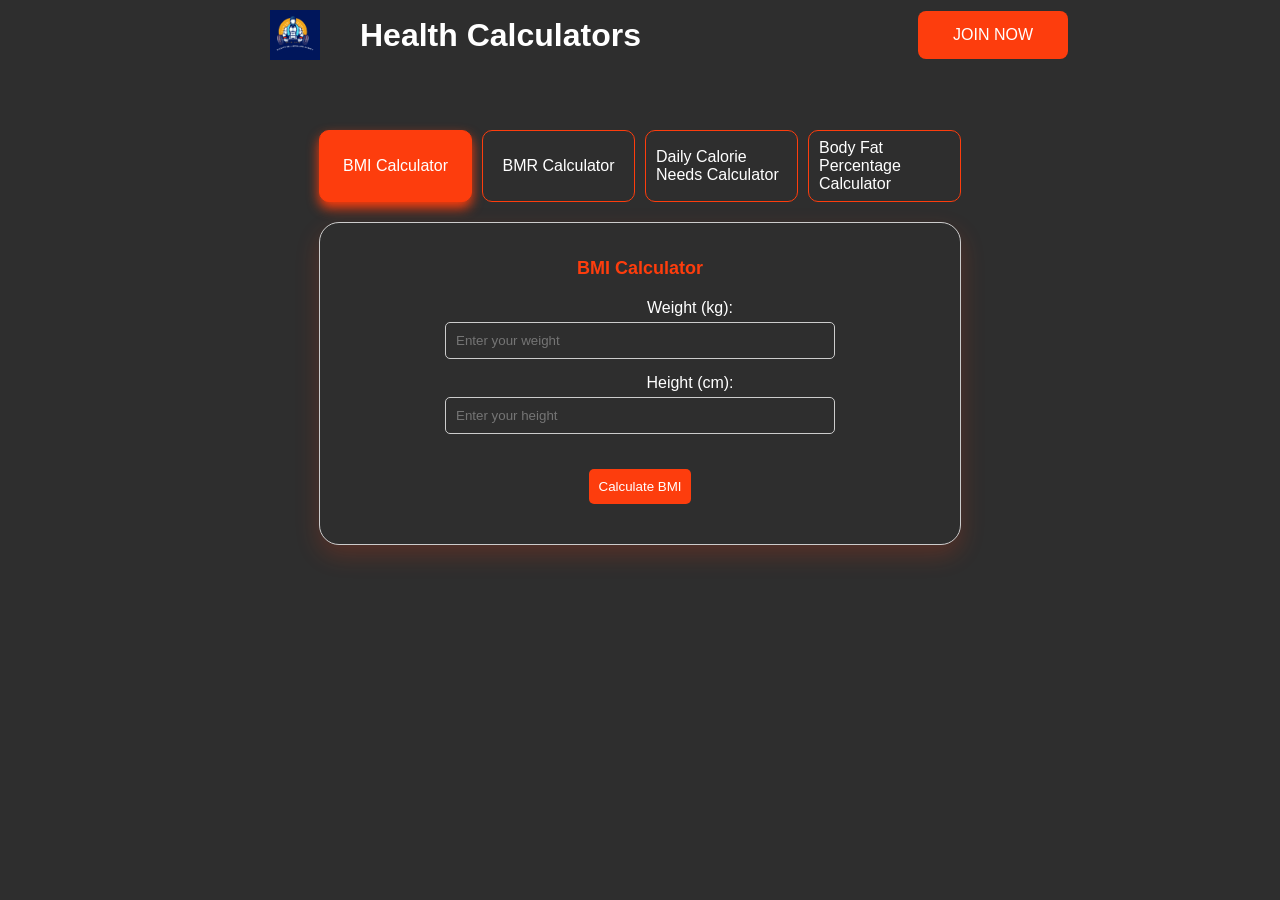
<file: bmi.html>
<!DOCTYPE html>
<html lang="en">
<head>
    <meta charset="UTF-8">
    <meta name="viewport" content="width=device-width, initial-scale=1.0">
    <title>Health Calculators</title>
    <link rel="stylesheet" href="bmi.css">
    
</head>
<body>
    <header class="header">
        <div class="logo">
            <img src="logo.png" alt="Logo" class="logo-image">
            <span class="logo-text">Health Calculators</span>
        </div>
        <button onclick="window.location.href='/join_us.html';" class="header-button">Join Now</button>

        <button class="nav-open-btn">Menu</button>
    </header>
    

    <nav class="navbar">
        <button class="nav-close-btn">&times;</button>
        <a href="#bmi" class="navbar-link">BMI Calculator</a>
        <a href="#bmr" class="navbar-link">BMR Calculator</a>
        <a href="#calories" class="navbar-link">Daily Calorie Needs</a>
        <a href="#bf" class="navbar-link">Body Fat Percentage</a>
    </nav>

    <main class="container">
        <div class="row">
            <section class="left">
                <!-- Additional content can go here -->
            </section>

            <section class="right">
                <div class="tabs">
                    <div class="tab active" data-tab="bmi">BMI Calculator</div>
                    <div class="tab" data-tab="bmr">BMR Calculator</div>
                    <div class="tab" data-tab="calories">Daily Calorie Needs Calculator</div>
                    <div class="tab" data-tab="bf">Body Fat Percentage Calculator</div>
                </div>
                
                <div id="bmi" class="calculator">
                    <h2>BMI Calculator</h2>
                    <label for="bmi-weight">Weight (kg):</label>
                    <input type="number" id="bmi-weight" placeholder="Enter your weight" required>
                    <label for="bmi-height">Height (cm):</label>
                    <input type="number" id="bmi-height" placeholder="Enter your height" required>
                    <button onclick="calculateBMI()">Calculate BMI</button>
                    <div id="bmi-result" class="result"></div>
                </div>

                <div id="bmr" class="calculator" style="display: none;">
                    <h2>BMR Calculator</h2>
                    <label for="bmr-weight">Weight (kg):</label>
                    <input type="number" id="bmr-weight" placeholder="Enter your weight" required>
                    <label for="bmr-height">Height (cm):</label>
                    <input type="number" id="bmr-height" placeholder="Enter your height" required>
                    <label for="bmr-age">Age (years):</label>
                    <input type="number" id="bmr-age" placeholder="Enter your age" required>
                    <label for="bmr-gender">Gender:</label>
                    <select id="bmr-gender">
                        <option value="male">Male</option>
                        <option value="female">Female</option>
                    </select>
                    <button onclick="calculateBMR()">Calculate BMR</button>
                    <div id="bmr-result" class="result"></div>
                </div>
                

                <div id="calories" class="calculator" style="display: none;">
                    <h2>Daily Calorie Needs Calculator</h2>
                    <label for="calories-weight">Weight (kg):</label>
                    <input type="number" id="calories-weight" placeholder="Enter your weight" required>
                    <label for="calories-height">Height (cm):</label>
                    <input type="number" id="calories-height" placeholder="Enter your height" required>
                    <label for="calories-age">Age (years):</label>
                    <input type="number" id="calories-age" placeholder="Enter your age" required>
                    <label for="calories-gender">Gender:</label>
                    <select id="calories-gender">
                        <option value="male">Male</option>
                        <option value="female">Female</option>
                    </select>
                    <label for="activity-level">Activity Level:</label>
                    <select id="activity-level">
                        <option value="sedentary">Sedentary (little or no exercise)</option>
                        <option value="lightly-active">Lightly Active (light exercise/sports 1-3 days/week)</option>
                        <option value="moderately-active">Moderately Active (moderate exercise/sports 3-5 days/week)</option>
                        <option value="very-active">Very Active (hard exercise/sports 6-7 days a week)</option>
                        <option value="extra-active">Extra Active (very hard exercise/sports and physical job)</option>
                    </select>
                    <button onclick="calculateCalories()">Calculate Daily Calorie Needs</button>
                    <div id="calories-result" class="result"></div>
                </div>

                <div id="bf" class="calculator" style="display: none;">
                    <h2>Body Fat Percentage Calculator</h2>
                    <label for="bf-weight">Weight (kg):</label>
                    <input type="number" id="bf-weight" placeholder="Enter your weight" required>
                    <label for="bf-height">Height (cm):</label>
                    <input type="number" id="bf-height" placeholder="Enter your height" required>
                    <label for="bf-age">Age (years):</label>
                    <input type="number" id="bf-age" placeholder="Enter your age" required>
                    <label for="bf-gender">Gender:</label>
                    <select id="bf-gender">
                      <option value="male">Male</option>
                      <option value="female">Female</option>
                    </select>
                    <label for="bf-waist">Waist Circumference (cm):</label>
                    <input type="number" id="bf-waist" placeholder="Enter your waist circumference" required>
                    <button onclick="calculateBodyFat()">Calculate Body Fat Percentage</button>
                    <div id="bf-result" class="result"></div>
                </div>
                
            </section>
        </div>
    </main>

    <script>
        // Function to switch between tabs
        document.querySelectorAll('.tabs .tab').forEach(tab => {
            tab.addEventListener('click', () => {
                document.querySelectorAll('.tabs .tab').forEach(t => t.classList.remove('active'));
                document.querySelectorAll('.calculator').forEach(c => c.style.display = 'none');
                
                tab.classList.add('active');
                document.getElementById(tab.getAttribute('data-tab')).style.display = 'block';
            });
        });

        // BMI Calculator
        function calculateBMI() {
            const weight = parseFloat(document.getElementById('bmi-weight').value);
            const height = parseFloat(document.getElementById('bmi-height').value) / 100;
            if (isNaN(weight) || isNaN(height) || height <= 0) {
                document.getElementById('bmi-result').textContent = 'Please enter valid weight and height.';
                return;
            }
            const bmi = weight / (height * height);
            let category = '';
            if (bmi < 18.5) category = 'Underweight';
            else if (bmi < 24.9) category = 'Normal weight';
            else if (bmi < 29.9) category = 'Overweight';
            else category = 'Obesity';
            document.getElementById('bmi-result').textContent = `Your BMI is ${bmi.toFixed(2)} (${category})`;
        }

        // BMR Calculator
        function calculateBMR() {
            const weight = parseFloat(document.getElementById('bmr-weight').value);
            const height = parseFloat(document.getElementById('bmr-height').value);
            const age = parseInt(document.getElementById('bmr-age').value);
            const gender = document.getElementById('bmr-gender').value;

            if (isNaN(weight) || isNaN(height) || isNaN(age) || age <= 0) {
                document.getElementById('bmr-result').textContent = 'Please enter valid weight, height, and age.';
                return;
            }
            let bmr = 0;
            if (gender === 'male') {
                bmr = 88.362 + (13.397 * weight) + (4.799 * height) - (5.677 * age);
            } else {
                bmr = 447.593 + (9.247 * weight) + (3.098 * height) - (4.330 * age);
            }
            document.getElementById('bmr-result').textContent = `Your BMR is ${bmr.toFixed(2)} calories/day.`;
        }

        // Calories Calculator
        function calculateCalories() {
            const weight = parseFloat(document.getElementById('calories-weight').value);
            const height = parseFloat(document.getElementById('calories-height').value);
            const age = parseInt(document.getElementById('calories-age').value);
            const gender = document.getElementById('calories-gender').value;
            const activityLevel = document.getElementById('activity-level').value;

            if (isNaN(weight) || isNaN(height) || isNaN(age) || age <= 0) {
                document.getElementById('calories-result').textContent = 'Please enter valid weight, height, and age.';
                return;
            }

            let bmr = 0;
            if (gender === 'male') {
                bmr = 88.362 + (13.397 * weight) + (4.799 * height) - (5.677 * age);
            } else {
                bmr = 447.593 + (9.247 * weight) + (3.098 * height) - (4.330 * age);
            }

            let multiplier = 1.2; // Sedentary by default
            switch (activityLevel) {
                case 'lightly-active': multiplier = 1.375; break;
                case 'moderately-active': multiplier = 1.55; break;
                case 'very-active': multiplier = 1.725; break;
                case 'extra-active': multiplier = 1.9; break;
            }

            const dailyCalories = bmr * multiplier;
            document.getElementById('calories-result').textContent = `Your daily calorie needs are ${dailyCalories.toFixed(2)} calories/day.`;
        }

        // Body Fat Calculator
        function calculateBodyFat() {
            const weight = parseFloat(document.getElementById('bf-weight').value);
            const height = parseFloat(document.getElementById('bf-height').value);
            const age = parseInt(document.getElementById('bf-age').value);
            const gender = document.getElementById('bf-gender').value;
            const waist = parseFloat(document.getElementById('bf-waist').value);

            if (isNaN(weight) || isNaN(height) || isNaN(age) || isNaN(waist) || age <= 0) {
                document.getElementById('bf-result').textContent = 'Please enter valid weight, height, age, and waist circumference.';
                return;
            }

            let bodyFat = 0;
            if (gender === 'male') {
                bodyFat = 495 / (1.0324 - 0.19077 * Math.log10(waist - height) + 0.15456 * Math.log10(height)) - 450;
            } else {
                bodyFat = 495 / (1.29579 - 0.35004 * Math.log10(waist + height) + 0.22100 * Math.log10(height)) - 450;
            }
            document.getElementById('bf-result').textContent = `Your body fat percentage is ${bodyFat.toFixed(2)}%.`;
        }

        // Mobile Navbar Toggle
        const navbar = document.querySelector('.navbar');
        const navOpenBtn = document.querySelector('.nav-open-btn');
        const navCloseBtn = document.querySelector('.nav-close-btn');
        
        navOpenBtn.addEventListener('click', () => {
            navbar.classList.add('show');
        });
        
        navCloseBtn.addEventListener('click', () => {
            navbar.classList.remove('show');
        });
    </script>
</body>
</html>
</file>
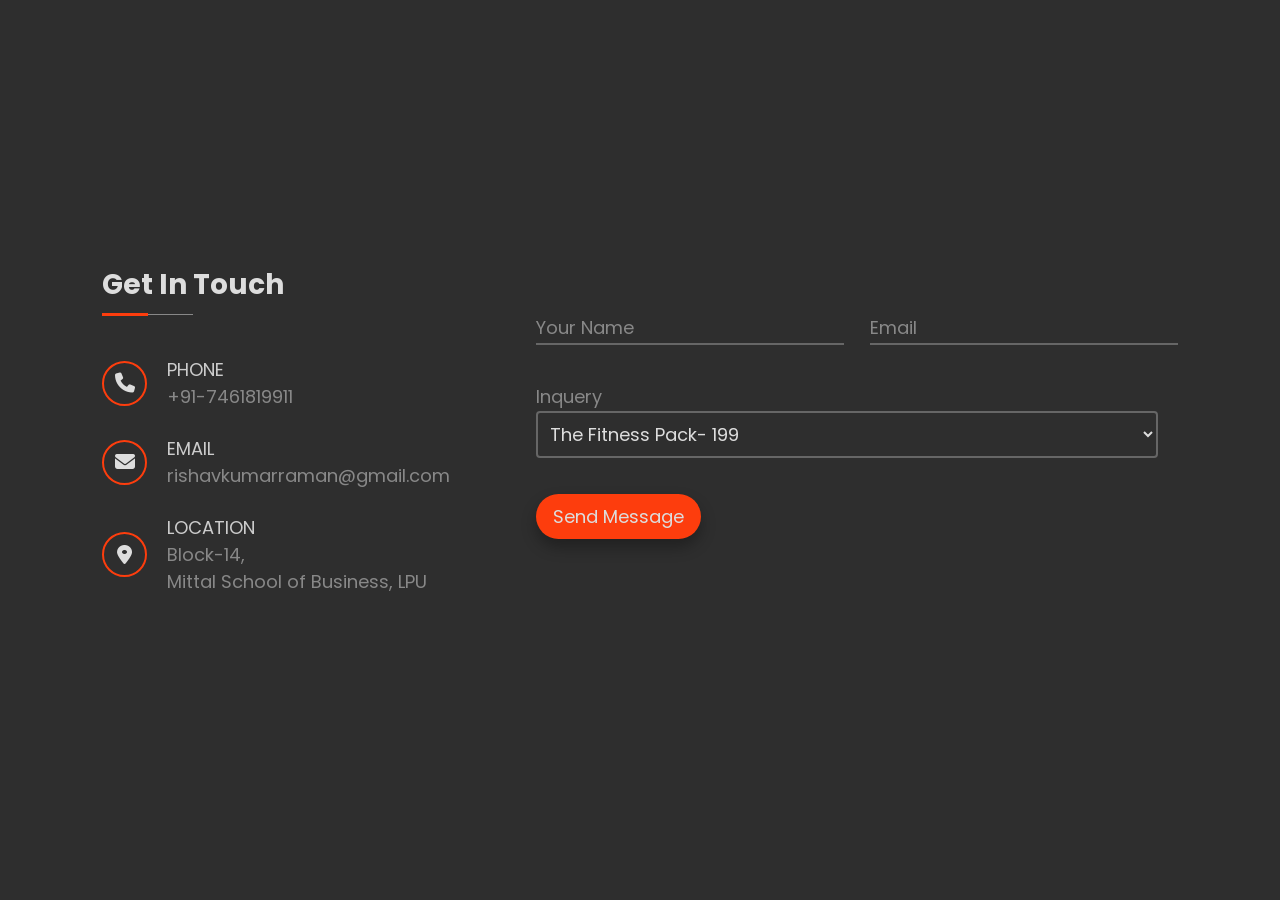
<file: join_us.html>
<!DOCTYPE html>
<html>
<head>
	<!-- *******  Link To CSS Style Sheet  ******* -->
	<link rel="stylesheet" type="text/css" href="join_us.css">

	<!-- *******  Font Awesome Icons Link  ******* -->
	<link rel="stylesheet" href="https://cdnjs.cloudflare.com/ajax/libs/font-awesome/6.1.1/css/all.min.css"/>

	<!-- *******  Link To Goggle Fonts  *******  -->
	<link href="https://fonts.googleapis.com/css2?family=Poppins:ital,wght@0,100;0,200;0,400;0,500;0,600;0,800;1,900&display=swap" rel="stylesheet">

	<meta name="viewport" content="width=device-width, initial-scale=1.0">

	<title>Contact Section</title>
</head>
<body>
   
	<div class="container">
		<main class="row">
			
			<!--  *******   Left Section (Column) Starts   *******  -->

			<section class="col left">
				
				<!--  *******   Title Starts   *******  -->

				<div class="contactTitle">
					<h2>Get In Touch</h2>
				</div>

				<!--  *******   Title Ends   *******  -->

				<!--  *******   Contact Info Starts   *******  -->

				<div class="contactInfo">
					
					<div class="iconGroup">
						<div class="icon">
							<i class="fa-solid fa-phone"></i>
						</div>
						<div class="details">
							<span>Phone</span>
							<span>+91-7461819911</span>
						</div>
					</div>

					<div class="iconGroup">
						<div class="icon">
							<i class="fa-solid fa-envelope"></i>
						</div>
						<div class="details">
							<span>Email</span>
							<span>rishavkumarraman@gmail.com</span>
						</div>
					</div>

					<div class="iconGroup">
						<div class="icon">
							<i class="fa-solid fa-location-dot"></i>
						</div>
						<div class="details">
							<span>Location</span>
							<span>Block-14,</span>
                            <span>Mittal School of Business, LPU</span>
						</div>
					</div>

				</div>

				<!--  *******   Contact Info Ends   *******  -->

				<!--  *******   Social Media Starts   *******  -->

				<!-- <div class="socialMedia">
					<a href="#"><i class="fa-brands fa-facebook-f"></i></a>
					<a href="#"><i class="fa-brands fa-twitter"></i></a>
					<a href="#"><i class="fa-brands fa-instagram"></i></a>
					<a href="#"><i class="fa-brands fa-linkedin-in"></i></a>
				</div> -->

				<!--  *******   Social Media Ends   *******  -->

			</section>

			<!--  *******   Left Section (Column) Ends   *******  -->

			<!--  *******   Right Section (Column) Starts   *******  -->

			<section class="col right">
				
				<!--  *******   Form Starts   *******  -->

				<form action="https://api.web3forms.com/submit" method="POST" class="messageForm">
                    <input type="hidden" name="access_key" value="4e14ba02-c241-4ebf-93fb-fe4cb55e1f9d">
                    
                    <div class="inputGroup halfWidth">
                        <input type="text" name="name" required="required">
                        <label>Your Name</label>
                    </div>
                
                    <div class="inputGroup halfWidth">
                        <input type="email" name="email" required="required">
                        <label>Email</label>
                    </div>
                
                    <!-- Pricing and Course Selection Starts -->
                    <div class="inputGroup fullWidth">
                        <label for="Classes">Inquery</label>
                        <select name="pricing" id="pricing" required="required">
                            <option value="The Fitness Pack">The Fitness Pack- 199</option>
                            <option value="Weight Lifting">Weight Lifting - 199</option>
                            <option value="Cardio & Strenght">Cardio & Strenght - 199</option>
                            <option value="Power Yoga">Power Yoga - 199</option>
                        </select>
                    </div>
                
                    <div class="inputGroup fullWidth">
                        <button type="submit">Send Message</button>
                    </div>
                </form>
                

				<!--  *******   Form Ends   *******  -->
			</section>

			<!--  *******   Right Section (Column) Ends   *******  -->

		</main>
	</div>
</body>
</html>
</file>
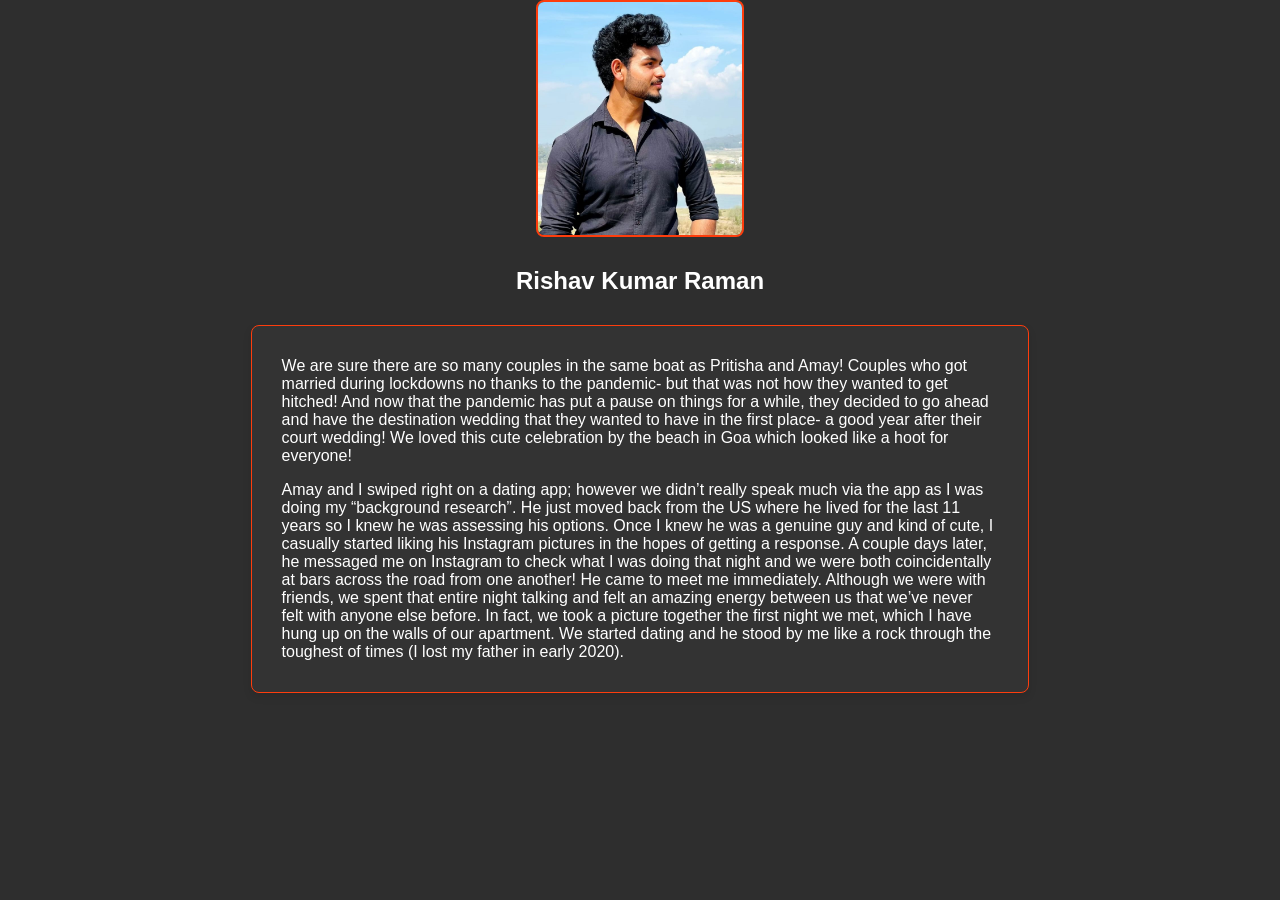
<file: Rohan_sharma.html>
<!DOCTYPE html>
<html lang="en">

<head>
    <meta charset="UTF-8">
    <meta http-equiv="X-UA-Compatible" content="IE=edge">
    <meta name="viewport" content="width=device-width, initial-scale=1.0">
    <title>EWC. -Elevate Wellness Consulting</title>
    <link rel="stylesheet" href="bmi.css">
    <link rel="preconnect" href="https://fonts.googleapis.com">
    <link rel="preconnect" href="https://fonts.gstatic.com" crossorigin>
    <link href="https://fonts.googleapis.com/css2?family=Poppins:wght@200;300;400;600;700&display=swap"
        rel="stylesheet">
    <link rel="stylesheet" href="https://stackpath.bootstrapcdn.com/font-awesome/4.7.0/css/font-awesome.min.css">
</head>

<body>
    <!-- <section class="sub-header">
        <nav>
            <a href="index.html"><img src="images/final logo.png"></a>
            <div class="nav-links" id="navLinks">
                <i class="fa fa-times" onclick="hideMenu()"></i>
                <ul>
                    <li><a href="index.html">HOME</a></li>
                    <li><a href="about.html">ABOUT</a></li>
                    <li><a href="venues.html">VENUES</a></li>
                    <li><a href="blog.html">BLOG</a></li>
                    <li><a href="login.html">LOGIN</a></li>
                </ul>
            </div>
            <i class="fa fa-bars" onclick="showMenu()"></i>
        </nav>
        <h1> BLOG</h1>
    </section> -->
    <!-- blog page content -->
    <section class="blog-content">
        <div class="row">
            <div class="blog-left">
                <img src="/Rohan_sharma.jpg">
                <h2>Rishav Kumar Raman</h2>
                <div class="text-box">
                    <p>We are sure there are so many couples in the same boat as Pritisha and Amay! Couples who got married
                        during lockdowns no thanks to the pandemic- but that was not how they wanted to get hitched! And now
                        that the pandemic has put a pause on things for a while, they decided to go ahead and have the
                        destination wedding that they wanted to have in the first place- a good year after their court
                        wedding! We loved this cute celebration by the beach in Goa which looked like a hoot for everyone!
                    </p>
                    <p>Amay and I swiped right on a dating app; however we didn’t really speak much via the app as I was
                        doing my “background research”. He just moved back from the US where he lived for the last 11 years
                        so I knew he was assessing his options. Once I knew he was a genuine guy and kind of cute, I
                        casually started liking his Instagram pictures in the hopes of getting a response. A couple days
                        later, he messaged me on Instagram to check what I was doing that night and we were both
                        coincidentally at bars across the road from one another! He came to meet me immediately. Although we
                        were with friends, we spent that entire night talking and felt an amazing energy between us that
                        we’ve never felt with anyone else before. In fact, we took a picture together the first night we
                        met, which I have hung up on the walls of our apartment. We started dating and he stood by me like a
                        rock through the toughest of times (I lost my father in early 2020). </p>
                </div>
                
            </div>

        </div>
    </section>

    <script>
        var navLinks = document.getElementById("navLinks");

        function showMenu() {
            navLinks.style.right = "0";

        }
        function hideMenu() {
            navLinks.style.right = "-200px";
        }
    </script>

</body>

</html>
</file>
<file: bmi.css>
/* styles.css */
:root {
    /**
     * colors
     */
    --rich-black-fogra-29_50: hsl(210, 26%, 11%, 0.5);
    --rich-black-fogra-29-1: hsl(210, 26%, 11%);
    --rich-black-fogra-29-2: hsl(210, 50%, 4%);
    --silver-metallic: hsl(212, 9%, 67%);
    --coquelicot_20: hsla(12, 98%, 52%, 0.2);
    --coquelicot_10: hsla(12, 98%, 52%, 0.1);
    --sonic-silver: hsl(0, 0%, 47%);
    --cadet-gray: hsl(214, 15%, 62%);
    --light-gray: hsl(0, 0%, 80%);
    --coquelicot: hsl(12, 98%, 52%);
    --gainsboro: hsl(0, 0%, 88%);
    --white_20: hsl(0, 0%, 100%, 0.2);
    --white_10: hsl(0, 0%, 100%, 0.1);
    --black_10: hsl(0, 0%, 0%, 0.1);
    --white: hsl(0, 0%, 100%);

    /**
     * typography
     */
    --ff-catamaran: 'Catamaran', sans-serif;
    --ff-rubik: 'Rubik', sans-serif;
    --fs-1: 3.8rem;
    --fs-2: 3rem;
    --fs-3: 2.5rem;
    --fs-4: 2rem;
    --fs-5: 1.8rem;
    --fs-6: 1.5rem;
    --fw-900: 900;
    --fw-800: 800;
    --fw-700: 700;
    --fw-500: 500;

    /**
     * spacing
     */
    --section-padding: 80px;

    /**
     * shadow
     */
    --shadow-1: 0 0 20px var(--black_10);
    --shadow-2: 0px 10px 24px var(--coquelicot_20);

    /**
     * border radius
     */
    --radius-10: 10px;
    --radius-8: 8px;
    --radius-5: 5px;

    /**
     * transition
     */
    --transition-1: 0.25s ease;
    --transition-2: 0.5s ease;
    --cubic-in: cubic-bezier(0.51, 0.03, 0.64, 0.28);
    --cubic-out: cubic-bezier(0.33, 0.85, 0.4, 0.96);
}

body {
    font-family: var(--ff-rubik);
    color:white;
    background-color: #2e2e2e;
    margin: 0;
    padding: 0;
}

.header {
    display: flex;
    justify-content: space-between;
    align-items: center;
    padding: 10px 20px;
    background-color: #2e2e2e;
    color: var(--white);
    max-width: 85%; /* Limit the header width */
    box-sizing: border-box; /* Ensures padding does not increase width */
}

.logo {
    display: flex;
    align-items: center;
    gap: 10px; /* Space between the logo image and text */
    padding-left: 250px; /* Shift the logo 50px to the left */
}

.logo-image {
    width: 50px; /* Adjust width as needed */
    height: auto; /* Maintain aspect ratio */
}

.logo-text {
    font-size: var(--fs-4);
    font-weight: var(--fw-700);
    color: var(--white);
    text-align: center;
    margin-left: 30px; /* Allow text to take up remaining space without stretching */
}

.header-button {
    max-width: max-content;
    font-size: var(--fs-114);
    text-transform: uppercase;
    font-weight: var(--fw-500);
    padding: 15px 35px;
    border-radius: var(--radius-8);
    transition: var(--transition-1);
    background-color: var(--coquelicot);
    color: var(--white);
    border: none;
    cursor: pointer;
}

.header-button:hover,
.header-button:focus {
    background-color: var(--white);
    color: var(--coquelicot);
    box-shadow: var(--shadow-2);
}



.nav-open-btn {
    display: none;
}

.navbar {
    width: 250px !important; /* Force the width to be 250px */
    height: 100%; 
    display: none;
    opacity: 0;
    position: fixed;
    top: 0;
    right: 0;
    background: hsl(12, 98%, 52%);
    backdrop-filter: blur(10px);
    box-shadow: var(--shadow-1);
    padding: 20px;
    box-sizing: border-box;
    z-index: 1000;
    border-radius: var(--radius-8);
    transition: opacity 3s ease-in-out;
}


/* Show the navbar with fade-in effect */
.navbar.show {
    display: block;
    opacity: 1;
}


.nav-close-btn {
    background: none;
    border: none;
    font-size: var(--fs-5);
    cursor: pointer;
    float: right;
    margin-bottom: 20px;
    color: var(--white);
    border-color: hsl(12, 98%, 52%);
}

.navbar-link {
    display: block;
    padding: 10px;
    text-decoration: none;
    color: hsl(12, 98%, 52%);
    font-size: var(--fs-5);
    border-bottom: 1px solid var(--light-gray);
    position: relative;
    transition: background-color 0.3s ease, color 0.3s ease;
}

.navbar-link:hover {
    background-color: var(--coquelicot);
    color: var(--white);
    border-color: hsl(12, 98%, 52%);
}

/* Add a transition effect for the active link */
.navbar-link.active {
    background-color: var(--coquelicot);
    color: var(--white);
}

.main {
    display: flex;
}

.left {
    flex: 1;
    padding: 20px;
}

.right {
    flex: 2;
    padding: 20px;
}

.tabs {
    display: flex;
    justify-content: center; /* Center the tabs container */
    align-items: center; /* Align items vertically in the middle */
}

.tab {
    width: 131px; /* Fixed width */
    height: 50px; /* Fixed height to ensure all tabs are the same height */
    text-align: left;
    padding: 10px;
    cursor: pointer;
    background-color: #2e2e2e;
    border: 1px solid hsl(12, 98%, 52%);
    color: white;
    border-radius: 10px;
    margin-right: 10px; /* Add margin to the right */
    transition: background-color 0.9s ease, color 0.9s ease, border-color 0.9s ease, box-shadow 0.9s ease; /* Add transition for box-shadow */
    display: flex; /* Flexbox to center content */
    align-items: center; /* Center content vertically */
    justify-content: center; /* Center content horizontally */
}

.tab:last-child {
    margin-right: 0;
}

.tab.active {
    background-color: var(--coquelicot);
    color: var(--white);
    border-color: var(--coquelicot); /* Ensure border color matches the active background color */
    box-shadow: 0 6px 12px hsl(12, 98%, 52%); /* Shadow around the tab */
}





.calculator {
    display: flex;
    width: 600px;
    background: #2e2e2e; /* Semi-transparent background */
    backdrop-filter: blur(10px); /* Frosted glass effect */
    border: 1px solid var(--light-gray);
    padding: 20px;
    border-radius: 20px;
    box-shadow: var(--shadow-2);
    text-align: center; /* Aligns content inside the calculator container to the center */
    margin: 20px auto; /* Center the calculator horizontally and add top margin */
    flex-direction: column; /* Ensure that child elements are stacked vertically */
    justify-content: center; /* Center content vertically */
    align-items: center; /* Center content horizontally inside the calculator */
}


.calculator h2 {
    font-size: 18px;
    text-align: left;
    margin-bottom: 20px;
    color: hsl(12, 98%, 52%);
}

.calculator label {
    text-align: left;
    padding-left: 100px;
    display: block;
    margin-bottom: 5px;
    color: var(--white);

}

.calculator input, .calculator select {
    width: 60%;
    align-self: center;
    padding: 10px;
    margin-bottom: 15px;
    border: 1px solid var(--light-gray);
    border-radius: 5px; /* Initial border radius */
    background-color: #2e2e2e;
    color: white;
    display: inline-block; 
    outline: hsl(12, 98%, 52%);
}
.calculator input[type="number"] {

    padding: 10px;
    margin-bottom: 15px;
    border: 1px solid var(--light-gray);
    border-radius: 5px;
    background-color: #2e2e2e;
    color: white;
    -moz-appearance: textfield; /* Hides spinners in Firefox */
    appearance: textfield; /* Hides spinners in other browsers */
}



/* Ensure the dropdown fits the parent container */
.gender-select {
    width: 100%; /* Adjust as needed */
    padding: 10px;
    font-size: 16px;
    border: 2px solid hsl(12, 98%, 52%);
    border-radius: 5px;
    background-color: #fff;
    color: #333;
    cursor: pointer;
    appearance: none;
    -webkit-appearance: none;
    -moz-appearance: none;
    position: relative; /* For custom arrow */
}

/* Custom arrow styling */
.gender-select::after {
    content: "\25BC"; /* Unicode for downward arrow */
    position: absolute;
    right: 10px;
    top: 50%;
    transform: translateY(-50%);
    pointer-events: none;
}

/* Hide default arrow in IE/Edge */
.gender-select::-ms-expand {
    display: none;
}

/* Styles for input and select within calculator */
.calculator input,
.calculator select {
    width: 65%;
    padding: 10px;
    margin-bottom: 15px;
    border: 1px solid var(--light-gray);
    border-radius: 5px;
    background-color: #2e2e2e;
    color: white;
    box-sizing: border-box;
}




.calculator button {
    background-color: hsl(12, 98%, 52%);
    color: var(--white);
    border: none;
    padding: 10px;
    cursor: pointer;
    border-radius: var(--radius-5);
    transition: var(--transition-1);
    margin: 20px auto; /* Adds margin and centers the button */
    display: block;
}

.calculator button:hover {
    background-color: var(--coquelicot_10);
}

.result {
    margin-top: 15px;
    padding: 15px;
    border-radius: 10px;
    background-color: var(--primary-light);
    color: var(--white);
    font-size: var(--fs-5);
    box-shadow: white;
    text-align: center;
    transition: all 0.3s ease-in-out;
}

.result:empty {
    display: none; /* Hide the result box if it's empty */
}


.blog-content{
    width: 80%;
    margin: auto;
    
}
.text-box {
    color: #fff; /* White text color to contrast with the dark background */
    padding: 15px 30px; /* Padding on top-bottom and left-right */
    margin: 0 auto; /* Centers the text box within its container */
    text-align: left; /* Centers text inside the box */
    width: 70%; /* Adjust this value as needed */
    background: #333; /* Dark background color for the box */
    border: 1px solid hsl(12, 98%, 52%); /* Bright border color */
    border-radius: 8px; /* Rounded corners for the box */
    box-shadow: 0 4px 8px rgba(0, 0, 0, 0.1); /* Subtle shadow for a lifted effect */
}

.blog-left img {
    display: block;
    margin-left: auto;
    margin-right: auto;
    width: 20%;
    border: 2px solid hsl(12, 98%, 52%); /* Border color matching the text box */
    border-radius: 8px; /* Optional: rounded corners for the image border */
}
.blog-left h2{
    text-align: center;
    color:white;
    font-weight: 600;
    margin: 30px 0;
}
.blog-left p{
    color:white ;
    /* padding: 0;
    width: 80%; */
    text-align: left;
}
.blog-right{
    flex-basis: 32%;
}
.blog-right h3{
    background:#f44336 ;
    color: #fff;
    padding: 7px 0;
    font-size: 16px;
    margin-bottom: 20px;
}
.blog-right div{
    display: flex;
    align-items:center;
    justify-content: space-between;
    color: #555;
    padding:8px ;
    box-sizing: border-box;
}
.comment-box{
    border: 1px solid #ccc;
    margin: 50px 0;
    padding: 10px 20px;
}
.comment-box h3{
    text-align: left;
}
.comment-form input,.comment-form textarea{
    width:100%;
    padding: 10px;
    margin: 15px 0;
    box-sizing: border-box;
    border: none;
    outline: none;
    background: #f0f0f0;
}
.comment-form button{
    margin:10px 0 ;
}
@media(max-width:700px){
    .sub-header h1{
        font-size: 24px;
    }
}
</file>
<file: join_us.css>
/* Global Styles */
* {
    margin: 0;
    padding: 0;
    box-sizing: border-box;
    font-family: 'Poppins', sans-serif;
}

body {
    width: 100%;
    min-height: 100vh;
    background-color: #2e2e2e;
    color: white;
}

.container {
    width: 100%;
    min-height: 100vh;
    display: flex;
    justify-content: center;
    align-items: center;
    padding: 30px 8%;
}

.container .row {
    display: flex;
    justify-content: space-between;
    width: 100%;
    max-width: 1100px;
}

.row section.col {
    display: flex;
    flex-direction: column;
}

.row section.left {
    flex-basis: 35%;
    min-width: 320px;
    margin-right: 60px;
}

.row section.right {
    flex-basis: 60%;
}

/* Title Styling */
section.left .contactTitle h2 {
    position: relative;
    font-size: 28px;
    color: #ddd;
    display: inline-block;
    margin-bottom: 25px;
}

section.left .contactTitle h2::before {
    content: '';
    position: absolute;
    width: 50%;
    height: 1px;
    background-color: #888;
    top: 120%;
    left: 0;
}

section.left .contactTitle h2::after {
    content: '';
    position: absolute;
    width: 25%;
    height: 3px;
    background-color: hsl(12, 98%, 52%);
    top: calc(120% - 1px);
    left: 0;
}

section.left .contactTitle p {
    font-size: 17px;
    color: #ccc;
    letter-spacing: 1px;
    line-height: 1.2;
    padding-bottom: 22px;
}

/* Contact Info Styling */
section.left .contactInfo {
    margin-bottom: 16px;
}

.contactInfo .iconGroup {
    display: flex;
    align-items: center;
    margin: 25px 0;
}

.iconGroup .icon {
    width: 45px;
    height: 45px;
    border: 2px solid hsl(12, 98%, 52%);
    border-radius: 50%;
    margin-right: 20px;
    position: relative;
}

.iconGroup .icon i {
    font-size: 20px;
    color: #ddd;
    position: absolute;
    top: 50%;
    left: 50%;
    transform: translate(-50%, -50%);
}

.iconGroup .details span {
    display: block;
    color: #888;
    font-size: 18px;
}

.iconGroup .details span:nth-child(1) {
    text-transform: uppercase;
    color: #ccc;
}

/* Social Media Styling */
section.left .socialMedia {
    display: flex;
    justify-content: flex-start;
    align-items: center;
    flex-wrap: wrap;
    margin: 22px 0 20px;
}

.socialMedia a {
    width: 35px;
    height: 35px;
    text-decoration: none;
    text-align: center;
    margin-right: 15px;
    border-radius: 5px;
    background-color: hsl(12, 98%, 52%);
    transition: 0.4s;
}

.socialMedia a i {
    color: #ddd;
    font-size: 18px;
    line-height: 35px;
    border: 1px solid transparent;
    transition-delay: 0.4s;
}

.socialMedia a:hover {
    transform: translateY(-5px);
    background-color: #2e2e2e;
    color: hsl(12, 98%, 52%);
    border: 1px solid hsl(12, 98%, 52%);
}

.socialMedia a:hover i {
    color: dodgerblue;
}

/* Right Section (Column) Styling */
.row section.right .messageForm {
    display: flex;
    justify-content: space-between;
    flex-wrap: wrap;
    padding-top: 30px;
}

.row section.right .inputGroup {
    margin: 18px 0;
    position: relative;
}

.messageForm .halfWidth {
    flex-basis: 48%;
}

.messageForm .fullWidth {
    flex-basis: 100%;
}

.messageForm input, .messageForm textarea, .messageForm select {
    width: 100%;
    font-size: 18px;
    padding: 2px 0;
    background-color: #2e2e2e;
    color: #ddd;
    border: none;
    border-bottom: 2px solid #666;
    outline: none;
}

.messageForm textarea {
    resize: none;
    height: 220px;
    display: block;
}

.messageForm select {
    padding: 8px;
    background-color: #2e2e2e;
    color: #ddd;
    border: 2px solid #666;
    border-radius: 4px;
}

textarea::-webkit-scrollbar {
    width: 5px;
}

textarea::-webkit-scrollbar-track {
    background-color: #1e1e1e;
    border-radius: 15px;
}

textarea::-webkit-scrollbar-thumb {
    background-color: hsl(12, 98%, 52%);
    border-radius: 15px;
}

.inputGroup label {
    position: absolute;
    left: 0;
    bottom: 4px;
    color: #888;
    font-size: 18px;
    transition: 0.4s;
    pointer-events: none;
}

.inputGroup:nth-child(4) label {
    top: 2px;
}

.inputGroup input:focus ~ label, .inputGroup textarea:focus ~ label,
.inputGroup input:valid ~ label, .inputGroup textarea:valid ~ label {
    transform: translateY(-30px);
    font-size: 16px;
}

.inputGroup button {
    padding: 8px 16px;
    font-size: 18px;
    background-color: hsl(12, 98%, 52%);
    color: #ddd;
    border: 1px solid transparent;
    border-radius: 25px;
    outline: none;
    cursor: pointer;
    box-shadow: 0px 8px 15px rgba(0, 0, 0, 0.3);
    transition: 0.4s;
}

.inputGroup button:hover {
    background-color: #2e2e2e;
    color: hsl(12, 98%, 52%);
    box-shadow: 0px 0px 15px rgba(0, 0, 0, 0.3);
    border: 1px solid hsl(12, 98%, 52%);
}
/* Pricing and Course Selection Styling */
.inputGroup select {
    width: calc(100% - 20px); /* Adjust width for padding */
    font-size: 18px;
    padding: 8px;
    background-color: #2e2e2e;
    color: #ddd;
    border: 2px solid #666;
    border-radius: 4px;
    margin-top: 30px; /* Adds space between the label and the dropdown */
}

.inputGroup .courseSelection {
    display: flex;
    flex-direction: column;
}

.courseSelection label {
    display: flex;
    align-items: center;
    color: #888;
    font-size: 18px;
    margin: 5px 0;
}

.courseSelection input[type="radio"] {
    margin-right: 10px; /* Space between the radio button and label text */
}

/* Responsive Styles for Select and Radio Buttons */
@media (max-width: 900px) {
    .inputGroup select, .courseSelection {
        font-size: 16px;
    }
}


/* Responsive Styles */
@media (max-width: 1100px) {
    .messageForm .halfWidth {
        flex-basis: 100%;
    }
}

@media (max-width: 900px) {
    .container .row {
        flex-wrap: wrap;
    }

    .row section.left, .row section.right {
        flex-basis: 100%;
        margin: 0;
    }
}
</file>
